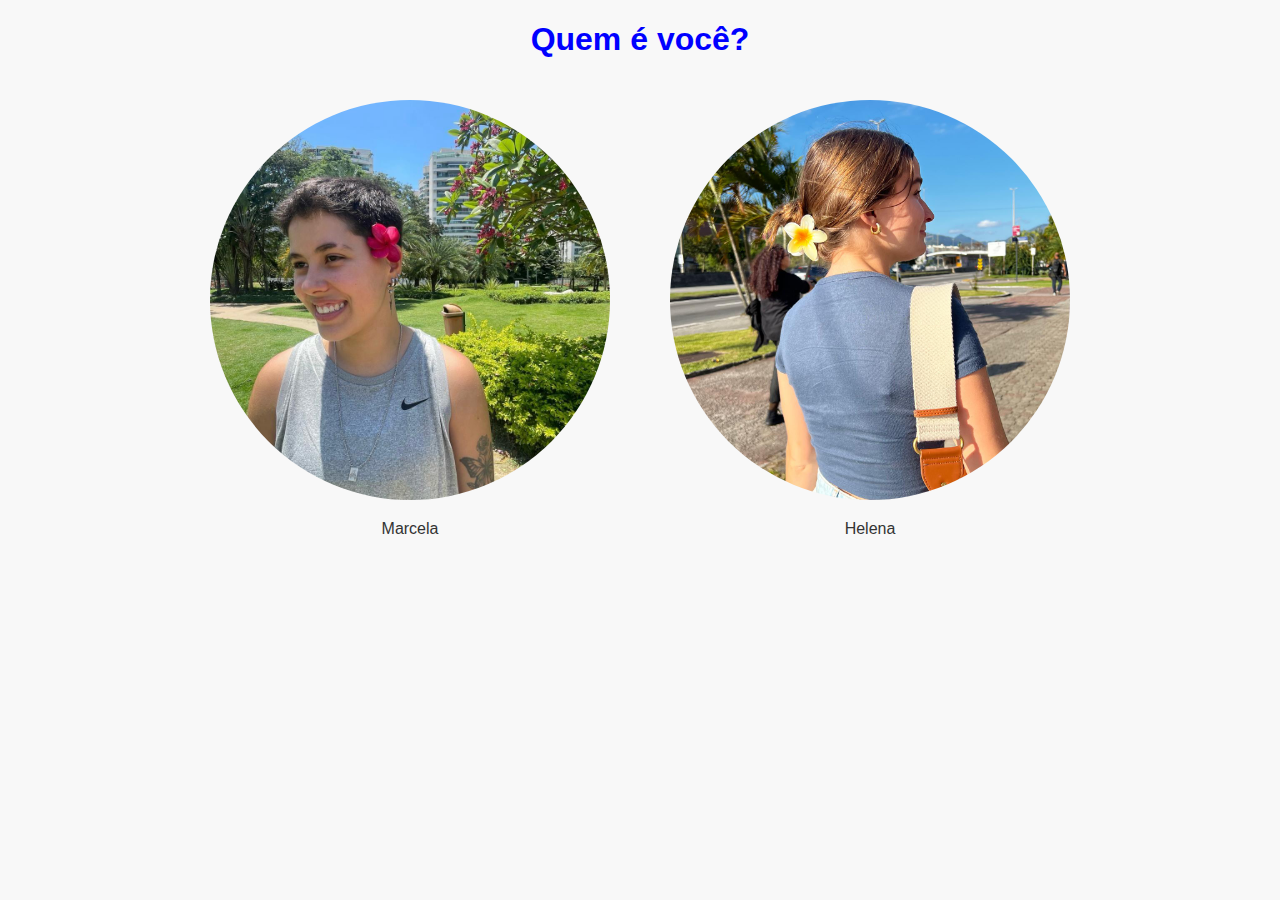
<file: index.html>
<!DOCTYPE html>
<html lang="pt-BR">
<head>
    <meta charset="UTF-8">
    <meta name="viewport" content="width=device-width, initial-scale=1.0">
    <link rel="stylesheet" href="style.css">
    <title>Seleção de Usuário</title>
</head>
<body>
    <h1>Quem é você?</h1>
    <div class="selecao-usuario">
        <div class="usuario" onclick="selectUser('Marcela')">
            <img src="imagens/FotoMarcela.jpg" alt="Foto Marcela">
            <p>Marcela</p>
        </div>
        <div class="usuario" onclick="selectUser('Helena')">
            <img src="imagens/fotoHelena.jpg" alt="Foto Helena">
            <p>Helena</p>
        </div>
    </div>

    <script>
        function selectUser(user) {
            localStorage.setItem('selectedUser', user);
            window.location.href = 'formulario.html';
        }
    </script>
</body>
</html>
</file>
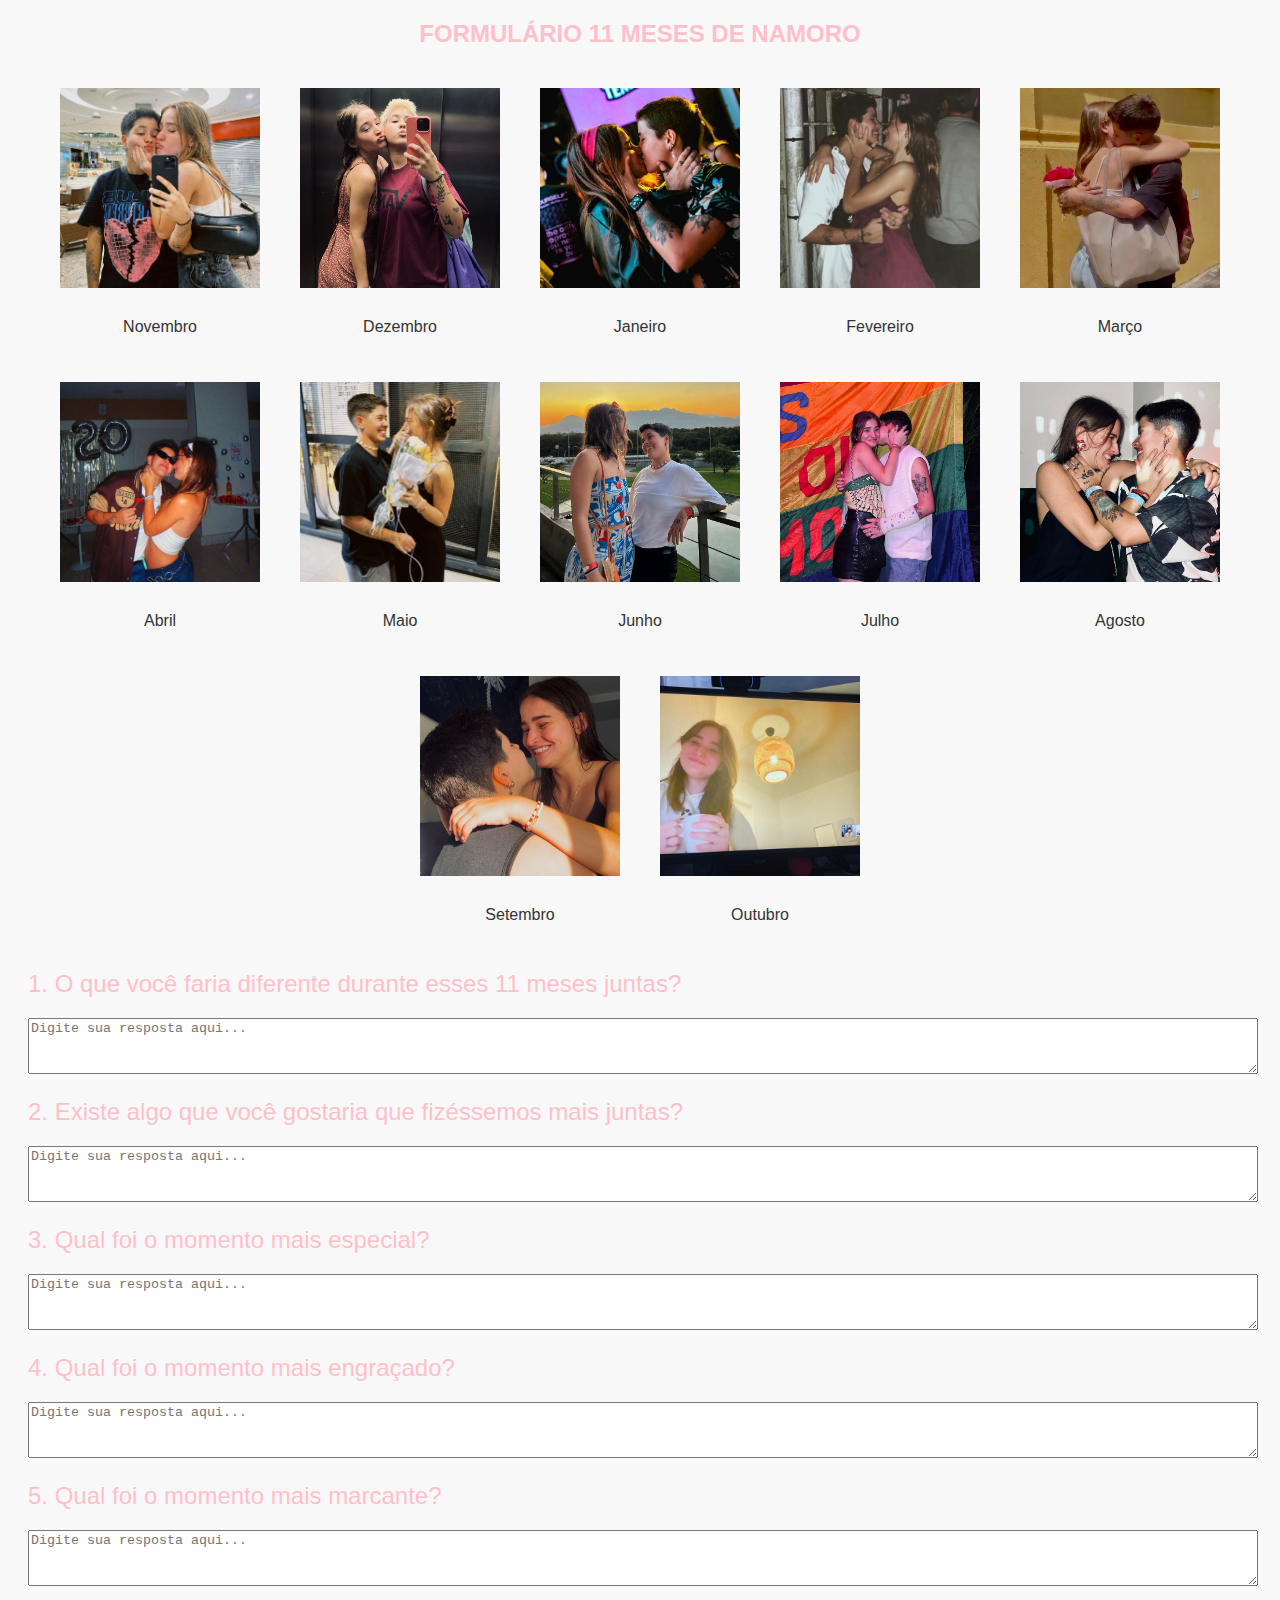
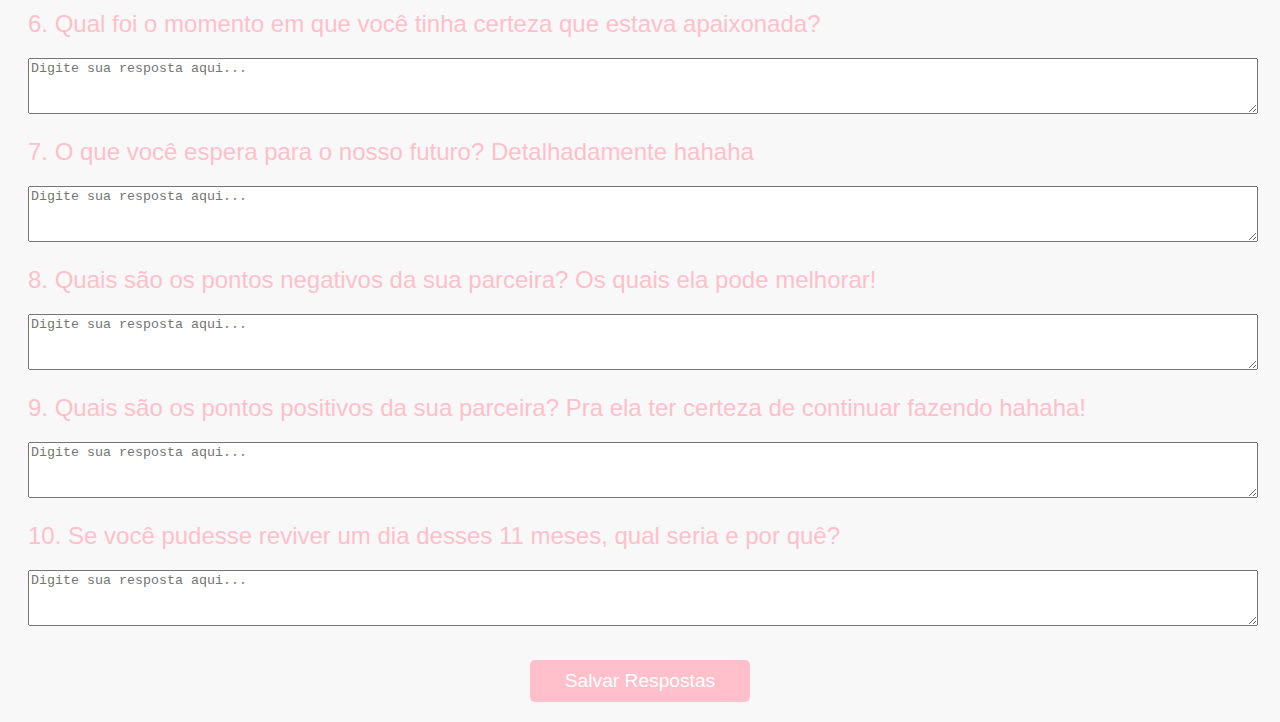
<file: formulario.html>
<!DOCTYPE html>
<html lang="pt-BR">
<head>
    <meta charset="UTF-8">
    <meta name="viewport" content="width=device-width, initial-scale=1.0">
    <link rel="stylesheet" href="style.css">
    <title>Formulário 11 Meses de Namoro</title>
</head>
<body>
    <h2>FORMULÁRIO 11 MESES DE NAMORO</h2>
    <div class="fotos-perguntas">
        <div class="foto-mes">
            <img src="imagens/novembro23.jpg" alt="Novembro">
            <p>Novembro</p>
        </div>
        <div class="foto-mes">
            <img src="imagens/dezembro23.jpg" alt="Dezembro">
            <p>Dezembro</p>
        </div>
        <div class="foto-mes">
            <img src="imagens/janeiro24.jpg" alt="Janeiro">
            <p>Janeiro</p>
        </div>
        <div class="foto-mes">
            <img src="imagens/feveireiro24.jpg" alt="Fevereiro">
            <p>Fevereiro</p>
        </div>
        <div class="foto-mes">
            <img src="imagens/março24.jpg" alt="Março">
            <p>Março</p>
        </div>
        <div class="foto-mes">
            <img src="imagens/abril24.jpg" alt="Abril">
            <p>Abril</p>
        </div>
        <div class="foto-mes">
            <img src="imagens/maio24.jpg" alt="Maio">
            <p>Maio</p>
        </div>
        <div class="foto-mes">
            <img src="imagens/junho24.jpg" alt="Junho">
            <p>Junho</p>
        </div>
        <div class="foto-mes">
            <img src="imagens/julho24.jpg" alt="Julho">
            <p>Julho</p>
        </div>
        <div class="foto-mes">
            <img src="imagens/agosto24.jpg" alt="Agosto">
            <p>Agosto</p>
        </div>
        <div class="foto-mes">
            <img src="imagens/setembro24.jpg" alt="Setembro">
            <p>Setembro</p>
        </div>
        <div class="foto-mes">
            <img src="imagens/outubro24.jpg" alt="Outubro">
            <p>Outubro</p>
        </div>
    </div>

    <div class="perguntas">
        <label for="pergunta1">1. O que você faria diferente durante esses 11 meses juntas?</label>
        <textarea id="pergunta1" placeholder="Digite sua resposta aqui..."></textarea>

        <label for="pergunta2">2. Existe algo que você gostaria que fizéssemos mais juntas?</label>
        <textarea id="pergunta2" placeholder="Digite sua resposta aqui..."></textarea>

        <label for="pergunta3">3. Qual foi o momento mais especial?</label>
        <textarea id="pergunta3" placeholder="Digite sua resposta aqui..."></textarea>

        <label for="pergunta4">4. Qual foi o momento mais engraçado?</label>
        <textarea id="pergunta4" placeholder="Digite sua resposta aqui..."></textarea>

        <label for="pergunta5">5. Qual foi o momento mais marcante?</label>
        <textarea id="pergunta5" placeholder="Digite sua resposta aqui..."></textarea>

        <label for="pergunta6">6. Qual foi o momento em que você tinha certeza que estava apaixonada?</label>
        <textarea id="pergunta6" placeholder="Digite sua resposta aqui..."></textarea>

        <label for="pergunta7">7. O que você espera para o nosso futuro? Detalhadamente hahaha</label>
        <textarea id="pergunta7" placeholder="Digite sua resposta aqui..."></textarea>

        <label for="pergunta8">8. Quais são os pontos negativos da sua parceira? Os quais ela pode melhorar!</label>
        <textarea id="pergunta8" placeholder="Digite sua resposta aqui..."></textarea>

        <label for="pergunta9">9. Quais são os pontos positivos da sua parceira? Pra ela ter certeza de continuar fazendo hahaha!</label>
        <textarea id="pergunta9" placeholder="Digite sua resposta aqui..."></textarea>

        <label for="pergunta10">10. Se você pudesse reviver um dia desses 11 meses, qual seria e por quê?</label>
        <textarea id="pergunta10" placeholder="Digite sua resposta aqui..."></textarea>

        <button class="button" onclick="saveAnswers()">Salvar Respostas</button>
    </div>

    <script>
        function saveAnswers() {
            const answers = {
                pergunta1: document.getElementById('pergunta1').value,
                pergunta2: document.getElementById('pergunta2').value,
                pergunta3: document.getElementById('pergunta3').value,
                pergunta4: document.getElementById('pergunta4').value,
                pergunta5: document.getElementById('pergunta5').value,
                pergunta6: document.getElementById('pergunta6').value,
                pergunta7: document.getElementById('pergunta7').value,
                pergunta8: document.getElementById('pergunta8').value,
                pergunta9: document.getElementById('pergunta9').value,
                pergunta10: document.getElementById('pergunta10').value,
            };

            localStorage.setItem('answers', JSON.stringify(answers));
            window.location.href = 'respostas.html';
        }
    </script>
</body>
</html>
</file>
<file: style.css>
body {
    font-family: Arial, sans-serif;
    background-color: #f8f8f8;
    color: #333;
}

h1, h2 {
    text-align: center;
}

h1 {
    color: blue; /* Cor do título na página inicial */
}

h2 {
    color: pink; /* Cor do título de perguntas */
}

.selecao-usuario {
    display: flex;
    justify-content: center;
    align-items: center;
    flex-direction: row; /* Mudança para linha */
    gap: 20px;
}

.usuario {
    margin: 20px;
    text-align: center;
}

.usuario img {
    width: 400px; /* Tamanho da foto do usuário */
    height: 400px; /* Tamanho da foto do usuário */
    border-radius: 50%; /* Fotos em forma redonda */
}

.fotos-perguntas {
    display: flex;
    flex-wrap: wrap; /* Permite que as fotos se movam para a próxima linha */
    justify-content: center;
    margin: 20px 0;
}

.foto-mes {
    text-align: center;
    margin: 10px;
}

.fotos-perguntas img {
    width: 200px; /* Tamanho das fotos na página das perguntas */
    height: 200px;
    margin: 10px;
}

.perguntas {
    margin: 20px;
}

.perguntas label {
    display: block;
    font-size: 1.5em; /* Tamanho da fonte das perguntas */
    color: pink; /* Cor das perguntas */
    margin: 10px 0;
    font-family: 'Comic Sans MS', cursive, sans-serif; /* Fonte fofa */
}

.perguntas textarea {
    width: 100%;
    height: 50px; /* Tamanho do espaço para responder */
    margin: 10px 0;
}

.button {
    display: block;
    width: 220px; /* Largura do botão */
    padding: 10px;
    margin: 20px auto;
    background-color: pink; /* Cor do botão */
    color: white; /* Cor do texto do botão */
    border: none;
    border-radius: 5px;
    cursor: pointer;
    font-size: 1.2em; /* Tamanho da fonte do botão */
    text-align: center;
}

.button:hover {
    background-color: lightcoral; /* Cor do botão ao passar o mouse */
}
</file>
